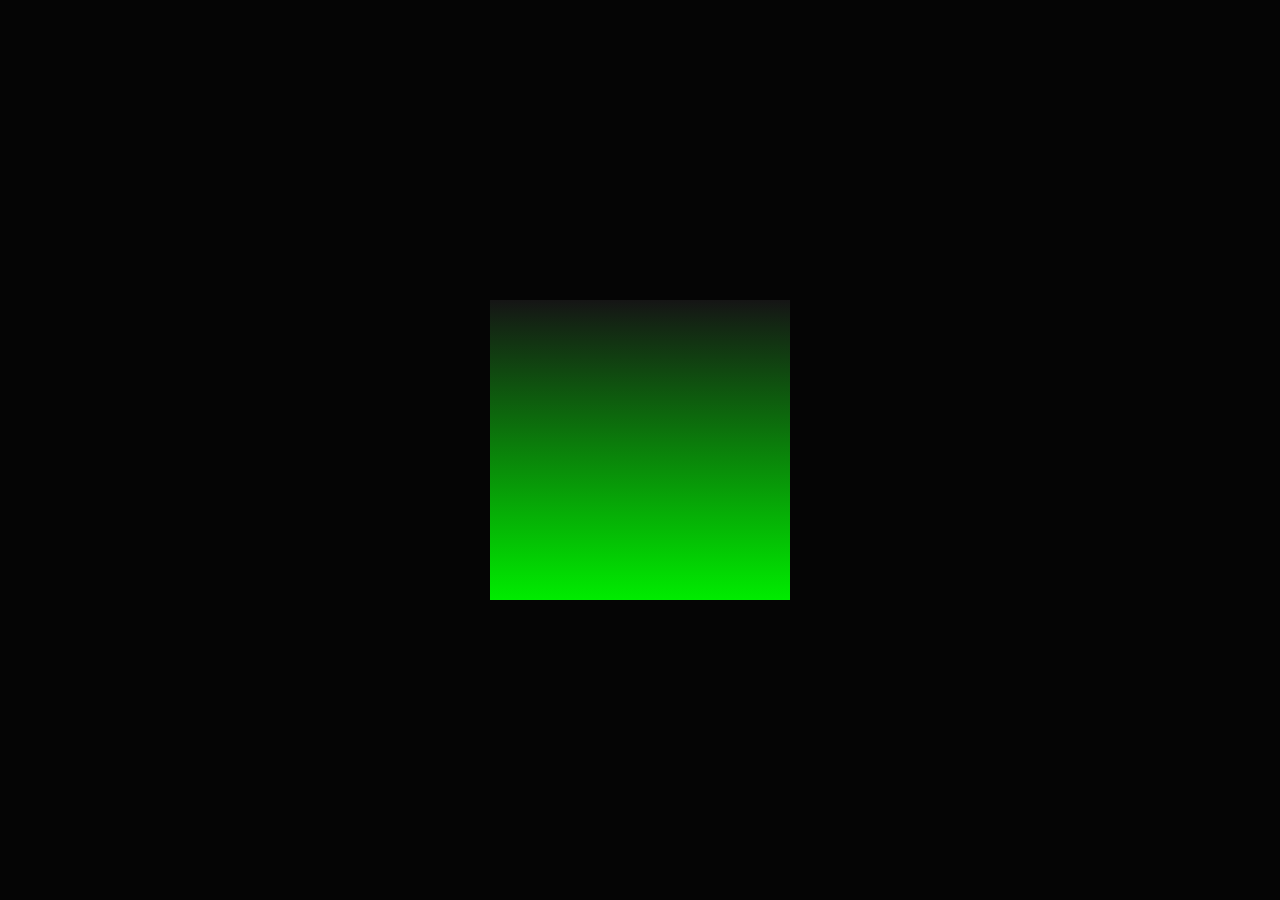
<file: Ambient Light Effect/index.html>
<!DOCTYPE html>
<html lang="en">
  <head>
    <meta charset="UTF-8" />
    <meta http-equiv="X-UA-Compatible" content="IE=edge" />
    <meta name="viewport" content="width=device-width, initial-scale=1.0" />
    <title>Ambient Light Effect</title>
    <link rel="stylesheet" href="./style.css" />
  </head>
  <body>
    <div class="cube">
      <div class="top"></div>
      <div>
        <span style="--i: 0"></span>
        <span style="--i: 1"></span>
        <span style="--i: 2"></span>
        <span style="--i: 3"></span>
      </div>
    </div>
  </body>
</html>
</file>
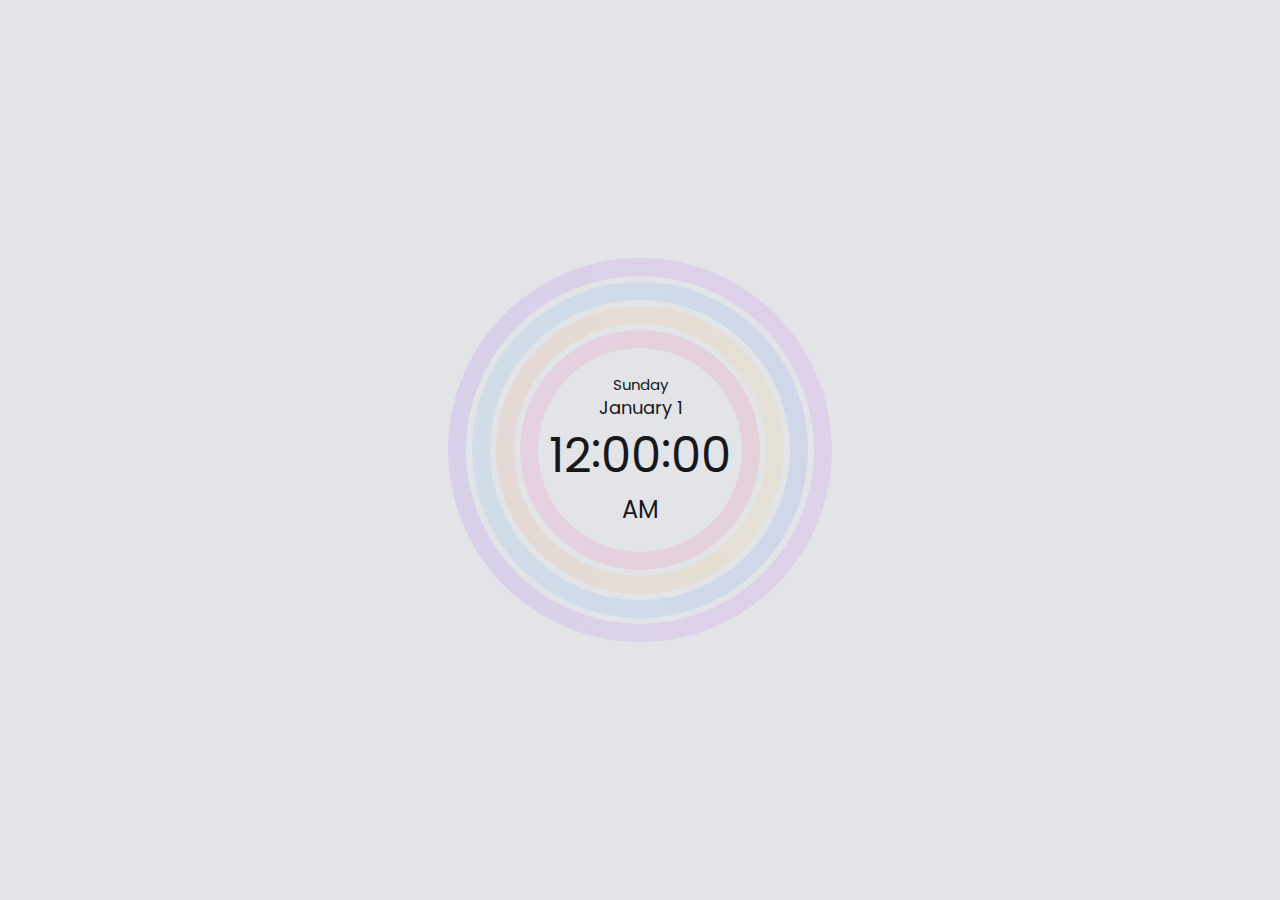
<file: Progress Clock/index.html>
<!DOCTYPE html>
<html lang="en">
  <head>
    <meta charset="UTF-8" />
    <meta http-equiv="X-UA-Compatible" content="IE=edge" />
    <meta name="viewport" content="width=device-width, initial-scale=1.0" />
    <title>Progress Clock</title>
    <link rel="stylesheet" href="./style.css" />
  </head>
  <body>
    <div id="clock" class="progress-clock">
      <button class="progress-clock__time-date" data-group="d" type="button">
        <small data-unit="w">Sunday</small><br />
        <span data-unit="mo">January</span>
        <span data-unit="d">1</span>
      </button>
      <button
        class="progress-clock__time-digit"
        data-unit="h"
        data-group="h"
        type="button"
      >
        12</button
      ><span class="progress-clock__time-colon">:</span
      ><button
        class="progress-clock__time-digit"
        data-unit="m"
        data-group="m"
        type="button"
      >
        00</button
      ><span class="progress-clock__time-colon">:</span
      ><button
        class="progress-clock__time-digit"
        data-unit="s"
        data-group="s"
        type="button"
      >
        00
      </button>
      <span class="progress-clock__time-ampm" data-unit="ap">AM</span>
      <svg
        class="progress-clock__rings"
        width="256"
        height="256"
        viewBox="0 0 256 256"
      >
        <defs>
          <linearGradient id="pc-red" x1="1" y1="0.5" x2="0" y2="0.5">
            <stop offset="0%" stop-color="hsl(343,90%,55%)" />
            <stop offset="100%" stop-color="hsl(323,90%,55%)" />
          </linearGradient>
          <linearGradient id="pc-yellow" x1="1" y1="0.5" x2="0" y2="0.5">
            <stop offset="0%" stop-color="hsl(43,90%,55%)" />
            <stop offset="100%" stop-color="hsl(23,90%,55%)" />
          </linearGradient>
          <linearGradient id="pc-blue" x1="1" y1="0.5" x2="0" y2="0.5">
            <stop offset="0%" stop-color="hsl(223,90%,55%)" />
            <stop offset="100%" stop-color="hsl(203,90%,55%)" />
          </linearGradient>
          <linearGradient id="pc-purple" x1="1" y1="0.5" x2="0" y2="0.5">
            <stop offset="0%" stop-color="hsl(283,90%,55%)" />
            <stop offset="100%" stop-color="hsl(263,90%,55%)" />
          </linearGradient>
        </defs>
        <!-- Days of Month -->
        <g data-units="d">
          <circle
            class="progress-clock__ring"
            cx="128"
            cy="128"
            r="74"
            fill="none"
            opacity="0.1"
            stroke="url(#pc-red)"
            stroke-width="12"
          />
          <circle
            class="progress-clock__ring-fill"
            data-ring="mo"
            cx="128"
            cy="128"
            r="74"
            fill="none"
            stroke="url(#pc-red)"
            stroke-width="12"
            stroke-dasharray="465 465"
            stroke-dashoffset="465"
            stroke-linecap="round"
            transform="rotate(-90,128,128)"
          />
        </g>
        <!-- Hours of Day -->
        <g data-units="h">
          <circle
            class="progress-clock__ring"
            cx="128"
            cy="128"
            r="90"
            fill="none"
            opacity="0.1"
            stroke="url(#pc-yellow)"
            stroke-width="12"
          />
          <circle
            class="progress-clock__ring-fill"
            data-ring="d"
            cx="128"
            cy="128"
            r="90"
            fill="none"
            stroke="url(#pc-yellow)"
            stroke-width="12"
            stroke-dasharray="565.5 565.5"
            stroke-dashoffset="565.5"
            stroke-linecap="round"
            transform="rotate(-90,128,128)"
          />
        </g>
        <!-- Minutes of Hour -->
        <g data-units="m">
          <circle
            class="progress-clock__ring"
            cx="128"
            cy="128"
            r="106"
            fill="none"
            opacity="0.1"
            stroke="url(#pc-blue)"
            stroke-width="12"
          />
          <circle
            class="progress-clock__ring-fill"
            data-ring="h"
            cx="128"
            cy="128"
            r="106"
            fill="none"
            stroke="url(#pc-blue)"
            stroke-width="12"
            stroke-dasharray="666 666"
            stroke-dashoffset="666"
            stroke-linecap="round"
            transform="rotate(-90,128,128)"
          />
        </g>
        <!-- Seconds of Minute -->
        <g data-units="s">
          <circle
            class="progress-clock__ring"
            cx="128"
            cy="128"
            r="122"
            fill="none"
            opacity="0.1"
            stroke="url(#pc-purple)"
            stroke-width="12"
          />
          <circle
            class="progress-clock__ring-fill"
            data-ring="m"
            cx="128"
            cy="128"
            r="122"
            fill="none"
            stroke="url(#pc-purple)"
            stroke-width="12"
            stroke-dasharray="766.5 766.5"
            stroke-dashoffset="766.5"
            stroke-linecap="round"
            transform="rotate(-90,128,128)"
          />
        </g>
      </svg>
    </div>

    <script src="./clock.js" />
  </body>
</html>
</file>
<file: Ambient Light Effect/style.css>
* {
  margin: 0;
  padding: 0;
  box-sizing: border-box;
}

body {
  display: flex;
  justify-content: center;
  align-items: center;
  min-height: 100vh;
  background: #050505;
}

.cube {
  position: relative;
  width: 300px;
  height: 300px;
  transform-style: preserve-3d;
  animation: animate 4s linear infinite;
}

@keyframes animate {
  0% {
    transform: rotateX(-30deg) rotateY(0deg);
  }

  100%{
      transform: rotateX(-30deg) rotateY(360deg);
  }
}

.cube div {
  position: absolute;
  top: 0;
  left: 0;
  width: 100%;
  height: 100%;
  transform-style: preserve-3d;
}

.cube div span {
  position: absolute;
  top: 0;
  left: 0;
  width: 100%;
  height: 100%;
  background: linear-gradient(#151515, #00ec00);
  transform: rotateY(calc(90deg * var(--i))) translateZ(150px);
}

.top{
    position: absolute;
    top: 0;
    left: 0;
    width: 300px;
    height: 300px;
    background: #222;
    transform: rotateX(90deg) translateZ(150px);
}

.top::before{
    content: '';
    position: absolute;
    top: 0;
    left: 0;
    width: 300px;
    height: 300px;
    background: #0f0;
    transform: translateZ(-380px);
    filter: blur(20px);
    box-shadow: 0 0 120px rgba(0, 255, 0, 0.2)
    0 0 200px rgba(0,255,0,0.4)
    0 0 300px rgba(0,255,0,0.6)
    0 0 400px rgba(0,255,0,0.8)
    0 0 500px rgba(0,255,0,1);

}
</file>
<file: Progress Clock/style.css>
@import url('https://fonts.googleapis.com/css2?family=Poppins:wght@100;200&display=swap');
* {
  border: 0;
  box-sizing: border-box;
  margin: 0;
  padding: 0;
}
:root {
  --hue: 223;
  --bg: hsl(var(--hue), 10%, 90%);
  --fg: hsl(var(--hue), 10%, 10%);
  font-size: calc(16px + (24 - 16) * (100vw - 320px) / (1280 - 320));
}
body,
button {
  color: var(--fg);
  font: 1em/1.5 'Poppins', sans-serif;
}
body {
  background-color: var(--bg);
  height: 100vh;
  display: grid;
  place-items: center;
}
.progress-clock {
  display: grid;
  justify-content: center;
  align-content: center;
  position: relative;
  text-align: center;
  width: 16em;
  height: 16em;
}
.progress-clock__time-date,
.progress-clock__time-digit,
.progress-clock__time-colon,
.progress-clock__time-ampm {
  transition: color 0.2s linear;
  -webkit-user-select: none;
  -moz-user-select: none;
  user-select: none;
}
.progress-clock__time-date,
.progress-clock__time-digit {
  background: transparent;
}
.progress-clock__time-date,
.progress-clock__time-ampm {
  grid-column: 1 / 6;
}
.progress-clock__time-date {
  font-size: 0.75em;
  line-height: 1.33;
}
.progress-clock__time-digit,
.progress-clock__time-colon {
  font-size: 2em;
  font-weight: 400;
  grid-row: 2;
}
.progress-clock__time-colon {
  line-height: 1.275;
}
.progress-clock__time-ampm {
  cursor: default;
  grid-row: 3;
}
.progress-clock__rings {
  display: block;
  position: absolute;
  top: 0;
  left: 0;
  width: 100%;
  height: 100%;
  z-index: -1;
}
.progress-clock__ring {
  opacity: 0.1;
}
.progress-clock__ring-fill {
  transition: opacity 0s 0.3s linear, stroke-dashoffset 0.3s ease-in-out;
}
.progress-clock__ring-fill--360 {
  opacity: 0;
  stroke-dashoffset: 0;
  transition-duration: 0.3s;
}
[data-group]:focus {
  outline: transparent;
}
[data-units] {
  transition: opacity 0.2s linear;
}
[data-group='d']:focus,
[data-group='d']:hover {
  color: hsl(333, 90%, 55%);
}
[data-group='h']:focus,
[data-group='h']:hover {
  color: hsl(33, 90%, 55%);
}
[data-group='m']:focus,
[data-group='m']:hover {
  color: hsl(213, 90%, 55%);
}
[data-group='s']:focus,
[data-group='s']:hover {
  color: hsl(273, 90%, 55%);
}
[data-group]:focus ~ .progress-clock__rings [data-units],
[data-group]:hover ~ .progress-clock__rings [data-units] {
  opacity: 0.2;
}
[data-group='d']:focus ~ .progress-clock__rings [data-units='d'],
[data-group='d']:hover ~ .progress-clock__rings [data-units='d'],
[data-group='h']:focus ~ .progress-clock__rings [data-units='h'],
[data-group='h']:hover ~ .progress-clock__rings [data-units='h'],
[data-group='m']:focus ~ .progress-clock__rings [data-units='m'],
[data-group='m']:hover ~ .progress-clock__rings [data-units='m'],
[data-group='s']:focus ~ .progress-clock__rings [data-units='s'],
[data-group='s']:hover ~ .progress-clock__rings [data-units='s'] {
  opacity: 1;
}
/* Dark theme */
@media (prefers-color-scheme: dark) {
  :root {
    --bg: hsl(var(--hue), 10%, 10%);
    --fg: hsl(var(--hue), 10%, 90%);
  }
  .progress-clock__ring {
    opacity: 0.2;
  }
}
</file>
